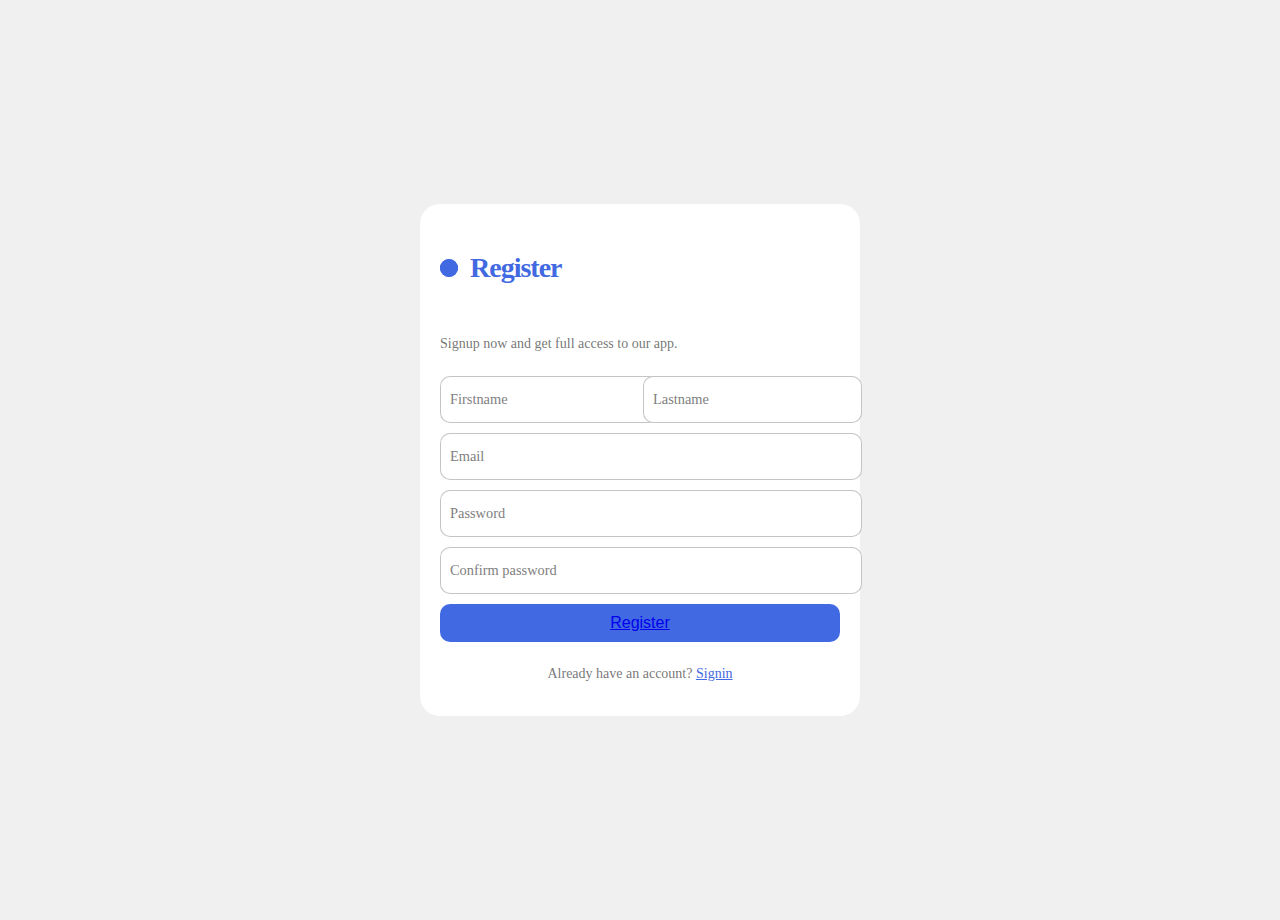
<file: dengru.html>
<!DOCTYPE html>
<html lang="en">
<head>
    <meta charset="UTF-8">
    <meta name="viewport" content="width=device-width, initial-scale=1.0">
    <title>Register</title>
    <link rel="stylesheet" href="styles.css">
</head>
<body>

<form class="form" id="registrationForm">
    <p class="title">Register </p>
    <p class="message">Signup now and get full access to our app. </p>
        <div class="flex">
        <label>
            <input required="" placeholder="" type="text" id="firstname" class="input">
            <span>Firstname</span>
        </label>

        <label>
            <input required="" placeholder="" type="text" id="lastname" class="input">
            <span>Lastname</span>
        </label>
    </div>  
            
    <label>
        <input required="" placeholder="" type="email" id="email" class="input">
        <span>Email</span>
    </label> 
        
    <label>
        <input required="" placeholder="" type="password" id="password" class="input">
        <span>Password</span>
    </label>
    <label>
        <input required="" placeholder="" type="password" id="confirmPassword" class="input">
        <span>Confirm password</span>
    </label>
    <button class="submit" type="submit"><a href="/dengruye/thankyou.html" underline="none" >Register</a></button>
        <p class="signin">Already have an account? <a href="/shouye/index.html">Signin</a></p>
</form>

    <script src="script.js"></script>
</body>
</html>
</file>
<file: styles.css>
body, html {
    height: 100%;
    margin: 10px;
    display: flex; /* 使用Flexbox布局 */
    justify-content: center; /* 水平居中 */
    align-items: center; /* 垂直居中 */
    background-color: #f0f0f0; /* 可以设置一个背景颜色 */
}
.form {
    display: flex;
    flex-direction: column;
    gap: 10px;
    max-width: 400px;
    background-color: #fff;
    padding: 20px;
    border-radius: 20px;
    position: relative;
  }
  
  .title {
    font-size: 28px;
    color: royalblue;
    font-weight: 600;
    letter-spacing: -1px;
    position: relative;
    display: flex;
    align-items: center;
    padding-left: 30px;
  }
  
  .title::before,.title::after {
    position: absolute;
    content: "";
    height: 16px;
    width: 16px;
    border-radius: 50%;
    left: 0px;
    background-color: royalblue;
  }
  
  .title::before {
    width: 18px;
    height: 18px;
    background-color: royalblue;
  }
  
  .title::after {
    width: 18px;
    height: 18px;
    animation: pulse 1s linear infinite;
  }
  
  .message, .signin {
    color: rgba(88, 87, 87, 0.822);
    font-size: 14px;
  }
  
  .signin {
    text-align: center;
  }
  
  .signin a {
    color: royalblue;
  }
  
  .signin a:hover {
    text-decoration: underline royalblue;
  }
  
  .flex {
    display: flex;
    width: 100%;
    gap: 6px;
  }
  
  .form label {
    position: relative;
  }
  
  .form label .input {
    width: 100%;
    padding: 10px 10px 20px 10px;
    outline: 0;
    border: 1px solid rgba(105, 105, 105, 0.397);
    border-radius: 10px;
  }
  
  .form label .input + span {
    position: absolute;
    left: 10px;
    top: 15px;
    color: grey;
    font-size: 0.9em;
    cursor: text;
    transition: 0.3s ease;
  }
  
  .form label .input:placeholder-shown + span {
    top: 15px;
    font-size: 0.9em;
  }
  
  .form label .input:focus + span,.form label .input:valid + span {
    top: 30px;
    font-size: 0.7em;
    font-weight: 600;
  }
  
  .form label .input:valid + span {
    color: green;
  }
  
  .submit {
    border: none;
    outline: none;
    background-color: royalblue;
    padding: 10px;
    border-radius: 10px;
    color: #fff;
    font-size: 16px;
    transform: .3s ease;
  }
  
  .submit:hover {
    background-color: rgb(56, 90, 194);
  }
  
  @keyframes pulse {
    from {
      transform: scale(0.9);
      opacity: 1;
    }
  
    to {
      transform: scale(1.8);
      opacity: 0;
    }
  }
</file>
